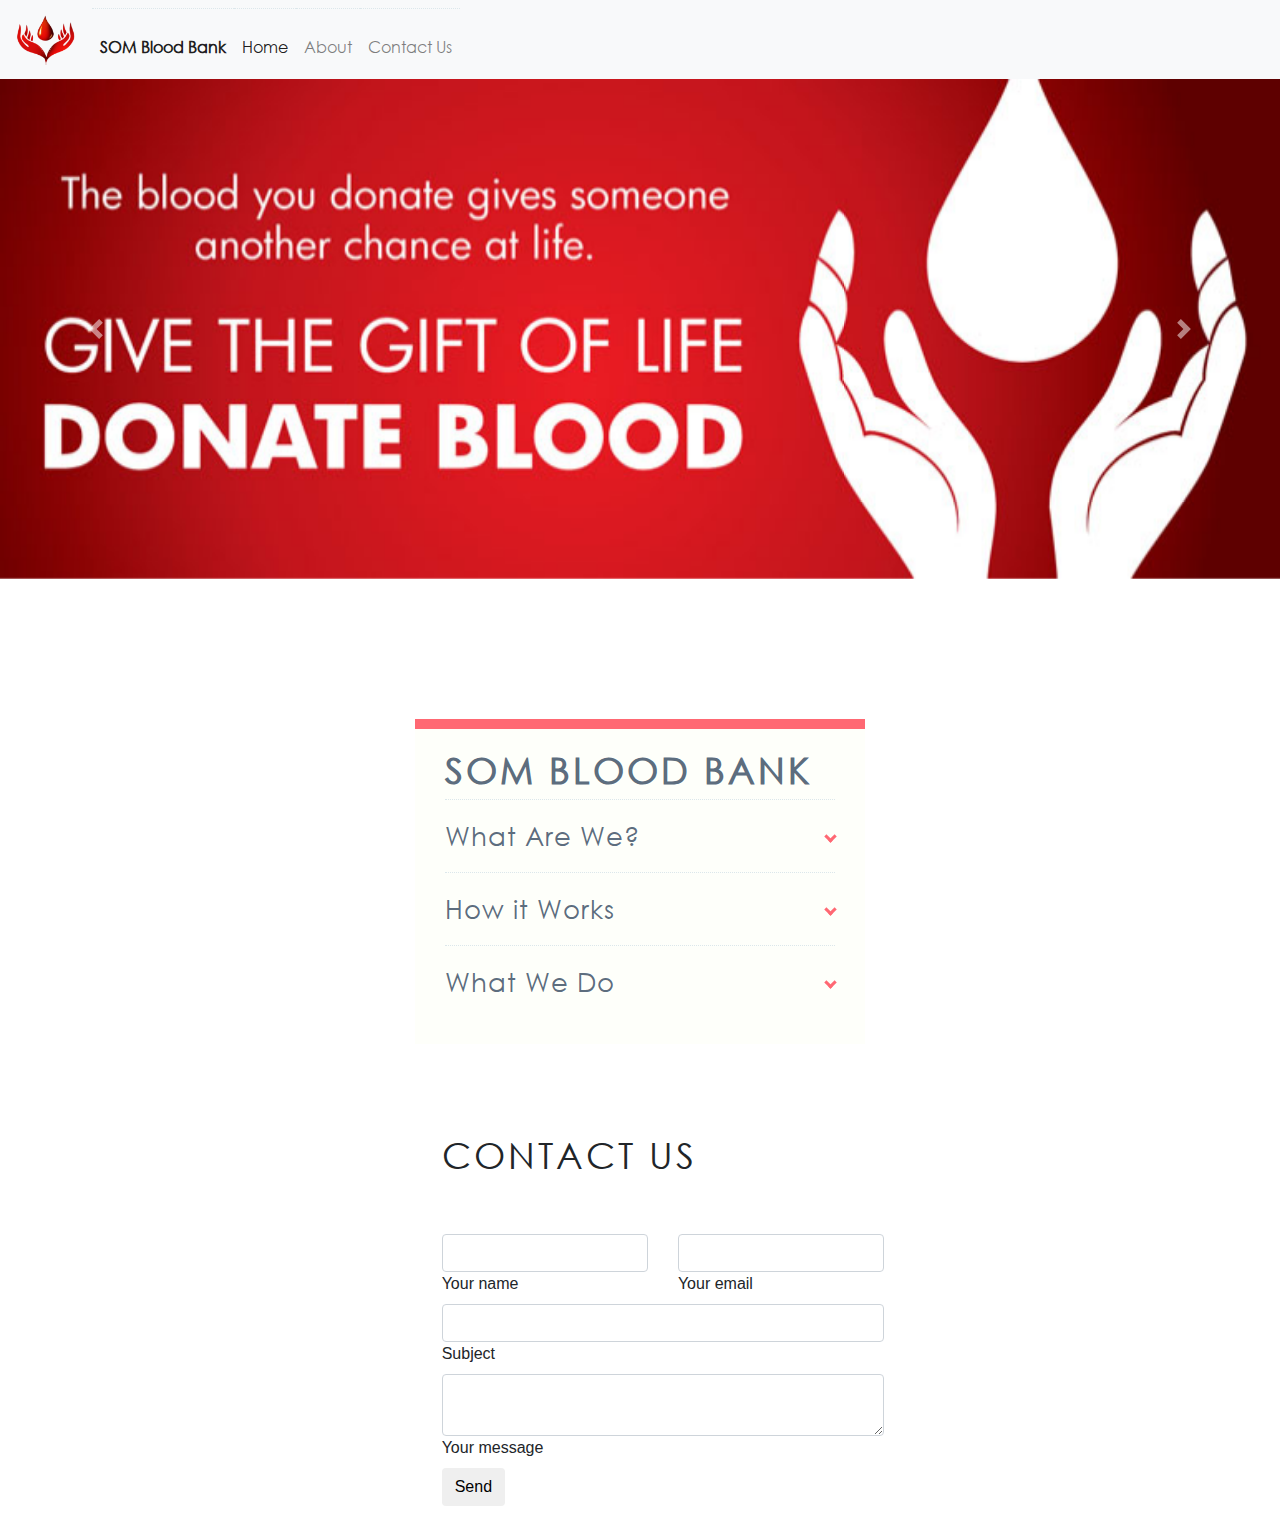
<file: fyp3/Mahnoor/index.html>
<!DOCTYPE html>
<html lang="en">
<head>
    <meta charset="UTF-8">
    <meta name="viewport" content="width=device-width, initial-scale=1.0">
    <meta http-equiv="X-UA-Compatible" content="ie=edge">
    <title>Blood Bank Website 1</title>
    <link rel="icon" href="images/brand-logo.png" type="image" sizes="16x16">
    <link rel="stylesheet" href="css/bootstrap.css">
    <link rel="stylesheet" href="css/style.css">
</head>
<body>
    
    
    
    
    
    <nav class="navbar navbar-expand-lg navbar-light bg-light">
        <a class="navbar-brand" href="index.html"><img class="brand-logo" src="images/brand-logo.png" alt=""></a>
        <button class="navbar-toggler" type="button" data-toggle="collapse" data-target="#navbarNavDropdown" aria-controls="navbarNavDropdown" aria-expanded="false" aria-label="Toggle navigation">
          <span class="navbar-toggler-icon"></span>
        </button>
        <div class="collapse navbar-collapse" id="navbarNavDropdown">
          <ul class="navbar-nav">
            <li class="nav-item active">
              <a class="nav-link" href="index.html"> <b>SOM Blood Bank</b></a>
            </li>
            <li class="nav-item active">
              <a class="nav-link" href="index.html">Home</a>
            </li>
            <li class="nav-item">
              <a class="nav-link" href="#about">About</a>
            </li>
            <li class="nav-item">
              <a class="nav-link" href="#contact">Contact Us</a>
            </li>
          </ul>
        </div>
      </nav>



    <div id="carouselExampleControls" class="carousel slide" data-ride="carousel">
            <div class="carousel-inner">
              <div class="carousel-item active">
                <img style="height: 500px" class="d-block w-100" src="images/bannerImage1.jpg" alt="First slide">
              </div>
              <div class="carousel-item">
                <img style="height: 500px" class="d-block w-100" src="images/bannerImage2.jpg"Second slide">
              </div>
              <div class="carousel-item">
                <img style="height: 500px" class="d-block w-100" src="images/bannerImage3.jpg"Third slide">
              </div>
            </div>
            <a class="carousel-control-prev" href="#carouselExampleControls" role="button" data-slide="prev">
              <span class="carousel-control-prev-icon" aria-hidden="true"></span>
              <span class="sr-only">Previous</span>
            </a>
            <a class="carousel-control-next" href="#carouselExampleControls" role="button" data-slide="next">
              <span class="carousel-control-next-icon" aria-hidden="true"></span>
              <span class="sr-only">Next</span>
            </a>
    </div>

    <div class="spacer">

    </div>


    <!-- ABOUT ACCORDIAN STARTS -->

    <div id="about" class="accordian">

    <h1 style="font-weight: bolder"><b>SOM Blood Bank</b></h1>
<ul>
  <li>
    <input type="checkbox" checked>
    <i></i>
    <h2>What Are We?</h2>
    <p>This page was written in HTML and CSS. The CSS was compiled from SASS. I used Normalize as my CSS reset and -prefix-free to save myself some headaches. I haven't quite gotten the hang of Slim for compiling into HTML, but someday I'll use it since its syntax compliments that of SASS. Regardless, this could all be done in plain HTML and CSS.</p>
  </li>
  <li>
    <input type="checkbox" checked>
    <i></i>
    <h2>How it Works</h2>
    <p>Using the sibling and checked selectors, we can determine the styling of sibling elements based on the checked state of the checkbox input element. One use, as demonstrated here, is an entirely CSS and HTML accordion element. Media queries are used to make the element responsive to different screen sizes.</p>
  </li>
  <li>
    <input type="checkbox" checked>
    <i></i>
    <h2>What We Do</h2>
    <p>By making the open state default for when :checked isn't detected, we can make this system accessable for browsers that don't recognize :checked. The fallback is simply an open accordion. The accordion can be manipulated with Javascript (if needed) by changing the "checked" property of the input element.</p>
  </li>
</ul>

</div>

    <!-- ABOUT ACCORDIAN ENDS  -->






    <!-- CONTACT US STARTS -->

    <div id="contact" class="container-fluid">
        <div class="row">
            <div class="col-4">

            </div>

            <div class="col-4">
                    <section class="contact mb-4">

                            <h1 style="">Contact us</h1>
                          <div class="spacer"></div>
                        
                            <div class="row">
                        
                                <div class="col-md-9 mb-md-0 mb-5">
                                    <form id="contact-form" name="contact-form" action="mail.php" method="POST">
                        
                                        <div class="row">
                        
                                            <div class="col-md-6">
                                                <div class="md-form mb-0">
                                                    <input type="text" id="name" name="name" class="form-control">
                                                    <label for="name" class="">Your name</label>
                                                </div>
                                            </div>
                        
                                            <div class="col-md-6">
                                                <div class="md-form mb-0">
                                                    <input type="text" id="email" name="email" class="form-control">
                                                    <label for="email" class="">Your email</label>
                                                </div>
                                            </div>
                        
                                        </div>
                        
                                        <div class="row">
                                            <div class="col-md-12">
                                                <div class="md-form mb-0">
                                                    <input type="text" id="subject" name="subject" class="form-control">
                                                    <label for="subject" class="">Subject</label>
                                                </div>
                                            </div>
                                        </div>
                        
                                        <div class="row">
                        
                                            <div class="col-md-12">
                        
                                                <div class="md-form">
                                                    <textarea type="text" id="message" name="message" rows="2" class="form-control md-textarea"></textarea>
                                                    <label for="message">Your message</label>
                                                </div>
                        
                                            </div>
                                        </div>
                        
                                    </form>
                        
                                    <div class="text-center text-md-left">
                                        <button class="btn">Send</button>
                                    </div>
                                    <div class="status"></div>
                                </div>
                        
                
                        
                            </div>
                        
                    </section>
            </div>

            <div class="col-4">

            </div>
        </div>
    </div>


    <!-- CONTACT US ENDS -->

</script>

<script src="js/jquery.js"></script>
<script src="js/bootstrap.js"></script>   
</body>
</html>
</file>
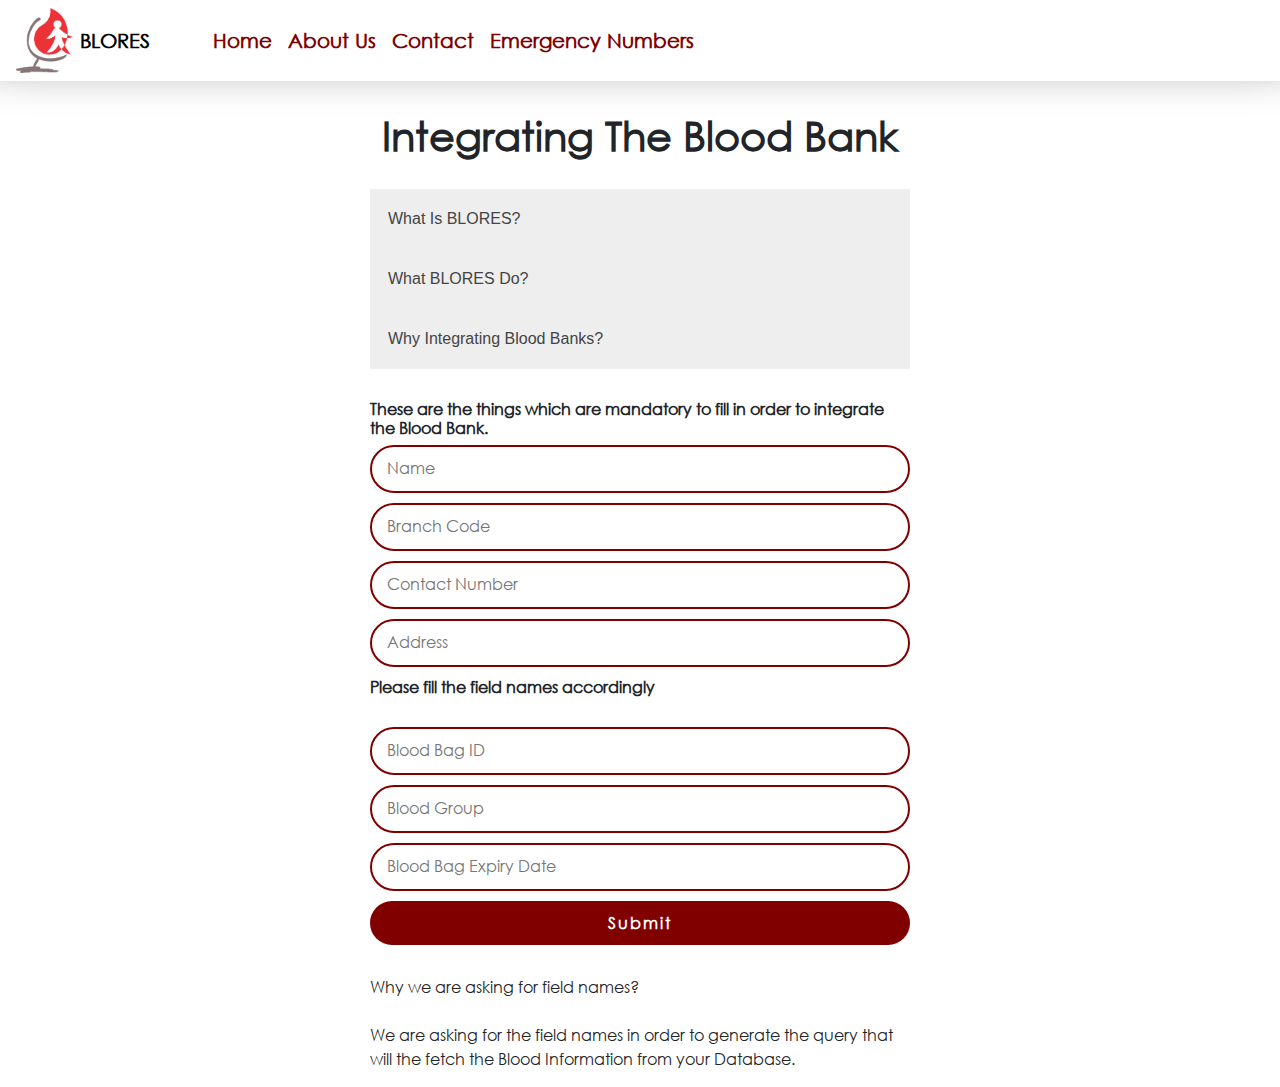
<file: fyp3/blores/bb-registration.html>
<!DOCTYPE html>
<html lang="en">
<head>
    <meta charset="UTF-8">
    <meta name="viewport" content="width=device-width, initial-scale=1.0">
    <meta http-equiv="X-UA-Compatible" content="ie=edge">
    <title>Blood Bank Integration | BLORES</title>
    <link rel="icon" href="images/brand-logo.png" type="image" sizes="16x16">
    <link rel="stylesheet" href="css/bootstrap.css">
    <link rel="stylesheet" href="css/style.css">
</head>
<body>
    <div class="container-fluid main">
        <nav class="navbar navbar-expand-lg navbar-light bg-light">
            <a class="brand-logo" href="index.html"><img src="images/brand-logo.png" alt=""></a>
            <div class="heading">
                <h1>BLORES</h1>
            </div>
            <button class="navbar-toggler" type="button" data-toggle="collapse" data-target="#navbarNavAltMarkup" aria-controls="navbarNavAltMarkup" aria-expanded="false" aria-label="Toggle navigation">
              <span class="navbar-toggler-icon"></span>
            </button>
            <div class="collapse navbar-collapse" id="navbarNavAltMarkup">
              <div class="navbar-nav">
                <a class="nav-item nav-link" href="#">Home</a>
                <a class="nav-item nav-link" href="#">About Us</a>
                <a class="nav-item nav-link" href="#">Contact</a>
                <a class="nav-item nav-link" href="#">Emergency Numbers</a>
              </div>
            </div>
          </nav>

          <div class="spacer"></div>

          <h1 class="headingBBReg">Integrating The Blood Bank</h1>
          <div class="spacer"></div>

          <div class="container">
              <div class="row">
                  <div class="col-lg-3">

                  </div>

                  <div class="col-lg-6">
                    <div class="bb-registrationAccordian">
                        <button class="accordion">What Is BLORES? </button>
                        <div class="panel">
                          <p>This web
                            app would be able to help people in finding their desired blood . This web app
                            allows people to search for blood online which will give result of the blood bank
                            available with the blood anytime and anywhere. Through this web app the donor
                            will also get a full report of his blood test at the time of donating blood in exchange
                            of the other blood . This web app would also recommend the blood needy to the
                            nearest blood banks to his current location .The main goal of this web app is to
                            provide a suitable and a single platform for people in need of blood search easier
                            and faster.</p>
                        </div>
                        
                        <button class="accordion">What BLORES Do?</button>
                        <div class="panel">
                          <p>A web app where you can find &amp; reserve blood when in need and can take-away in the
                            given amount of time. This web-app will give a simple platform to various blood banks to
                            connect and share their blood bags with the people in need. Through this web app when
                            a family is in need of blood, they can go to our web-app, register themselves and search
                            for their required blood group, then the list of blood banks will be displayed of those who
                            possess those blood groups. After reserving that blood in the blood bank, the user will
                            be navigated to that respective blood bank. There the blood will be reserved for two
                            hours. When the user reserves the blood, the user will be notified through a confirmation
                            message about the reservation. With that the countdown will start for the user until he
                            comes and collect that blood bottle, after which if the person does not come and collect,
                            the booking will be given to the other person in line.
                            The person who donates the blood for the sake of getting the blood in return, his medical
                            report will be maintained accordingly, and will be updated as many times as he donates
                            the blood</p>
                        </div>
                        
                        <button class="accordion">Why Integrating Blood Banks?</button>
                        <div class="panel">
                          <p>The intergration of more blood banks - more needy persons can avail.
                              We are not having any confidential sort of data of any particular blood 
                              bank. We are collecting only few attributes of Blood bag even the identity 
                              of the owner is also unknown.
                          </p>
                        </div>
                        
                     </div>
                </div>

                <div class="col-lg-3">
                      
                </div>
              </div>
          </div>

          <div class="container">
              <div class="row">
                  <div class="col-lg-3">

                  </div>

                <div class="col-lg-6">
                <div class="spacer"></div>
                
                <form action="">
                    <h6>
                        These are the things which are mandatory to fill in order to integrate the Blood Bank.
                    </h6>
                     <input class="commonInput" type="text" placeholder="Name">
                     <input class="commonInput" type="text" placeholder="Branch Code">
                     <input class="commonInput" type="text" placeholder="Contact Number">
                     <input class="commonInput" type="text" placeholder="Address">
                    
                     <h6>
                         Please fill the field names accordingly
                     </h6>

                    <div class="spacer"></div>

                     <input class="commonInput" type="text" placeholder="Blood Bag ID">
                     <input class="commonInput" type="text" placeholder="Blood Group">
                     <input class="commonInput" type="text" placeholder="Blood Bag Expiry Date">
                     <button class="loginButton">Submit</button>
                </form>
               <div class="wrapperRegistration">
                <div class="spacer"></div>
                <div class="spacer"></div>
                <p>
                    Why we are asking for field names? <br>
                    <br> We are asking for the field names 
                    in order to generate the query that will the fetch the Blood Information from your Database.

                </p>
                </div>

               </div>
                <div class="col-lg-3">
                      
                </div>
              </div>
          </div>




         





<script>
var acc = document.getElementsByClassName("accordion");
var i;

for (i = 0; i < acc.length; i++) {
  acc[i].addEventListener("click", function() {
    this.classList.toggle("active");
    var panel = this.nextElementSibling;
    if (panel.style.maxHeight) {
      panel.style.maxHeight = null;
    } else {
      panel.style.maxHeight = panel.scrollHeight + "px";
    }
  });
}

</script>












<script src="js/jquery.js"></script>
    <script src="js/bootstrap.js"></script>
</body>
</html>
</file>
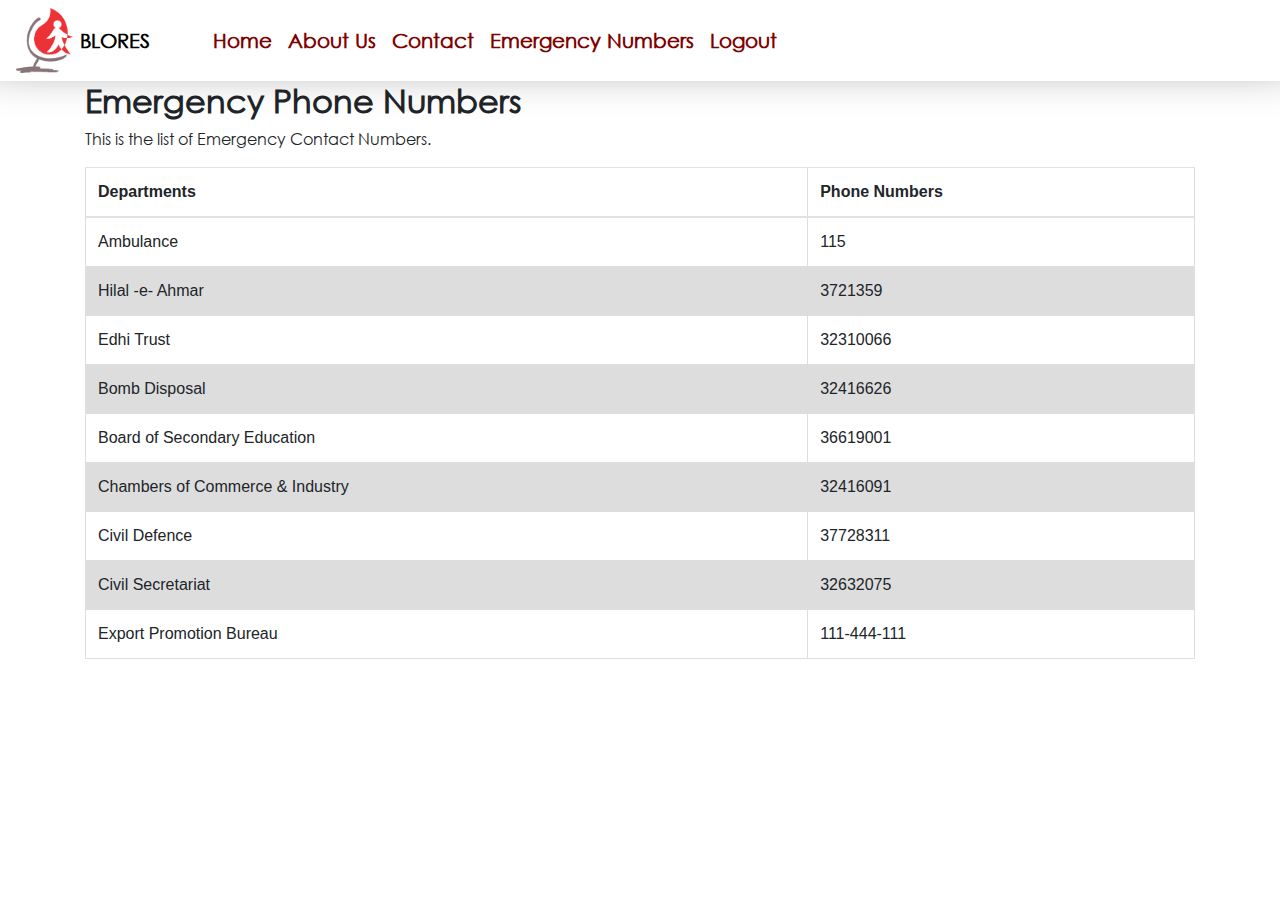
<file: fyp3/blores/emergencyNumbers.html>
<!DOCTYPE html>
<html lang="en">
<head>
    <meta charset="UTF-8">
    <meta name="viewport" content="width=device-width, initial-scale=1.0">
    <meta http-equiv="X-UA-Compatible" content="ie=edge">
    <title>Emergency Numbers | BLORES</title>
    <link rel="icon" href="images/brand-logo.png" type="image" sizes="16x16">
    <link rel="stylesheet" href="css/bootstrap.css">
    <link rel="stylesheet" href="css/style.css">
</head>
<body>
    <div class="container-fluid main">
        <nav class="navbar navbar-expand-lg navbar-light bg-light">
            <a class="brand-logo" href="index.html"><img src="images/brand-logo.png" alt=""></a>
            <div class="heading">
                <h1>BLORES</h1>
            </div>
            <button class="navbar-toggler" type="button" data-toggle="collapse" data-target="#navbarNavAltMarkup" aria-controls="navbarNavAltMarkup" aria-expanded="false" aria-label="Toggle navigation">
              <span class="navbar-toggler-icon"></span>
            </button>
            <div class="collapse navbar-collapse" id="navbarNavAltMarkup">
              <div class="navbar-nav">
                <a class="nav-item nav-link" href="#">Home</a>
                <a class="nav-item nav-link" href="#">About Us</a>
                <a class="nav-item nav-link" href="#">Contact</a>
                <a class="nav-item nav-link" href="emergencyNumbers.html">Emergency Numbers</a>
                <a class="nav-item nav-link" href="logout.php">Logout</a>
                
              </div>
            </div>
          </nav>




                <div class="container">
                <h2>Emergency Phone Numbers</h2>
                <p>This is the list of Emergency Contact Numbers.</p>            
                <table class="table">
                    <thead>
                    <tr>
                        <th>Departments</th>
                        <th>Phone Numbers</th>
                    </tr>
                    </thead>
                    <tbody>
                    <tr>
                        <td>Ambulance</td>
                        <td>115</td>
                    </tr>
                    <tr>
                        <td>Hilal -e- Ahmar</td>
                        <td>3721359</td>
                    </tr>
                    <tr>
                        <td>Edhi Trust</td>
                        <td>32310066</td>
                    </tr>
                    <tr>
                        <td>Bomb Disposal</td>
                        <td>32416626</td>
                    </tr>
                    <tr>
                       <td>Board of Secondary Education</td>
                       <td>36619001</td>
                    </tr>
                    <tr>
                        <td>Chambers of Commerce & Industry</td>
                        <td>32416091</td>
                    </tr>
                    <tr>
                        <td>Civil Defence</td>
                        <td>37728311</td>
                    </tr>
                    <tr>
                        <td>Civil Secretariat</td>
                        <td>32632075</td>
                    </tr>
                    <tr>
                            <td>Export Promotion Bureau</td>
                            <td>111-444-111</td>
                        </tr>
                    </tbody>
                </table>
                </div>




<script src="js/jquery.js"></script>
<script src="js/bootstrap.js"></script>
</body>
</html>
</file>
<file: fyp3/Mahnoor/css/style.css>
@font-face {
    font-family: Century Gothic;
    src: url(../fonts/GOTHIC.TTF);
  }

p,a {
      font-family: Century Gothic;
  }

h1,h2,h3,h4,h5,h6 {
      font-family: Century Gothic;
      font-weight: 1000;
}

.spacer {
    height: 50px;
}


.brand-logo {
    height: 50px;
}

.navbar {
    box-shadow: 0px -20px 33px -2px black;
}


.commonBox {
    height: 200px;
}

.boxColor2 {
    background-color: #ffd6bf;
}

.boxColor1 {
    background-color: #ef473a;
}

 /* ABOUT ACCORDIAN STARTS  */
 .transition, p, ul li i:before, ul li i:after {
    transition: all 0.25s ease-in-out;
  }
  
  .flipIn, h1, ul li {
    animation: flipdown 0.5s ease both;
  }
  
  .no-select, h2 {
    -webkit-tap-highlight-color: rgba(0, 0, 0, 0);
    -webkit-touch-callout: none;
    -webkit-user-select: none;
    -khtml-user-select: none;
    -moz-user-select: none;
    -ms-user-select: none;
    user-select: none;
  }
  
  .accordian {
    width: 100%;
    height: 100%;
    perspective: 900;
    background-color: #dce7eb;
    font-family: "Century Gothic";
    color: rgba(48, 69, 92, 0.8);
    min-height: 0;
    display: inline-block;
    position: relative;
    left: 50%;
    margin: 90px 0;
    transform: translate(-50%, 0);
    box-shadow: 0 10px 0 0 #ff6873 inset;
    background-color: #fefffa;
    max-width: 450px;
    padding: 30px;
  }
  @media (max-width: 550px) {
    body {
      box-sizing: border-box;
      transform: translate(0, 0);
      max-width: 100%;
      min-height: 100%;
      margin: 0;
      left: 0;
    }
  }
  

  
  h1 {
    text-transform: uppercase;
    font-size: 36px;
    line-height: 42px;
    letter-spacing: 3px;
    font-weight: 100;
  }
  
  h2 {
    font-size: 26px;
    line-height: 34px;
    font-weight: 300;
    letter-spacing: 1px;
    display: block;
    background-color: #fefffa;
    margin: 0;
    cursor: pointer;
  }
  
  p {
    color: rgba(48, 69, 92, 0.8);
    font-size: 17px;
    line-height: 26px;
    letter-spacing: 1px;
    position: relative;
    overflow: hidden;
    max-height: 800px;
    opacity: 1;
    transform: translate(0, 0);
    margin-top: 14px;
    z-index: 2;
  }
  
  ul {
    list-style: none;
    perspective: 900;
    padding: 0;
    margin: 0;
  }
  ul li {
    position: relative;
    padding: 0;
    margin: 0;
    padding-bottom: 4px;
    padding-top: 18px;
    border-top: 1px dotted #dce7eb;
  }
  ul li:nth-of-type(1) {
    animation-delay: 0.5s;
  }
  ul li:nth-of-type(2) {
    animation-delay: 0.75s;
  }
  ul li:nth-of-type(3) {
    animation-delay: 1s;
  }
  ul li:last-of-type {
    padding-bottom: 0;
  }
  ul li i {
    position: absolute;
    transform: translate(-6px, 0);
    margin-top: 16px;
    right: 0;
  }
  ul li i:before, ul li i:after {
    content: "";
    position: absolute;
    background-color: #ff6873;
    width: 3px;
    height: 9px;
  }
  ul li i:before {
    transform: translate(-2px, 0) rotate(45deg);
  }
  ul li i:after {
    transform: translate(2px, 0) rotate(-45deg);
  }
  ul li input[type=checkbox] {
    position: absolute;
    cursor: pointer;
    width: 100%;
    height: 100%;
    z-index: 1;
    opacity: 0;
  }
  ul li input[type=checkbox]:checked ~ p {
    margin-top: 0;
    max-height: 0;
    opacity: 0;
    transform: translate(0, 50%);
  }
  ul li input[type=checkbox]:checked ~ i:before {
    transform: translate(2px, 0) rotate(45deg);
  }
  ul li input[type=checkbox]:checked ~ i:after {
    transform: translate(-2px, 0) rotate(-45deg);
  }
  
  @keyframes flipdown {
    0% {
      opacity: 0;
      transform-origin: top center;
      transform: rotateX(-90deg);
    }
    5% {
      opacity: 1;
    }
    80% {
      transform: rotateX(8deg);
    }
    83% {
      transform: rotateX(6deg);
    }
    92% {
      transform: rotateX(-3deg);
    }
    100% {
      transform-origin: top center;
      transform: rotateX(0deg);
    }
  }
/*  ABOUT ACCORDIAN ENDS   */


.contact {
    width: 600px;
}
</file>
<file: fyp3/blores/css/style.css>
@font-face {
    font-family: Century Gothic;
    src: url(../fonts/GOTHIC.TTF);
  }

  p,a {
      font-family: Century Gothic;
  }

  h1,h2,h3,h4,h5,h6 {
      font-family: Century Gothic;
      font-weight: 1000;
  }

  button:focus, textarea:focus, input:focus{
    outline: none;
}

  body {
      background: white;
  }

.main {
    height: 100vh;
    width: 100%;
    margin: 0;
    padding: 0;
}

.brand-logo img {
    height: 65px;
}

nav ul {
    display: flex;
    list-style: none;
    font-size: 1.5vw;
    font-weight: bolder;
}

nav a.nav-item {
    color: maroon !important;
    font-weight: bold;
    font-size: 20px;
}

nav a.nav-item:hover {
    color: black !important;
}

.navbar-collapse {
    margin-left: 5% !important;
}

.heading h1{
    color: black;
    font-size: 20px;
    margin-top: 12.5%;
    padding-right: 10%;
    padding-left: 10%;
}

.bg-light {
    background: #fff !important;
    box-shadow: 0px -55px 60px 20px black;
}

.colomns {
    margin-top: 100px;
}

.midHeading {
    font-size: 25px;
    text-align: center;
    font-weight: bolder;
}

.inputs {
    text-align: center;
}

.commonInput {
     margin-bottom: 10px;
     border-radius: 50px;
     border: 2px solid maroon;
     width: 100%;
     padding: 10px; 
}

.commonInput2 {
    margin-bottom: 10px;
    border-radius: 50px;
    border: 2px solid maroon;
    width: 25%;
    padding: 10px; 
}

.commonInput::placeholder {
    font-family: Century Gothic;
    padding-left: 5px;
}

.commonInput2::placeholder {
    font-family: Century Gothic;
    padding-left: 5px;
}

.loginButton {
     width: 100%;
     background: maroon;
     border: 0px solid maroon;
     color: #fff;
     font-family: century gothic;
     padding: 10px;
     border-radius: 50px;
     font-weight: bolder;
     letter-spacing: 2px;
}

.loginButton:hover {
    transition:0.3s ease-in-out;
    background: #000;
}

.loginButton2 {
    width: 100%;
    background: maroon;
    border: 0px solid maroon;
    color: #fff;
    font-family: century gothic;
    padding: 10px;
    border-radius: 50px;
    font-weight: bolder;
    letter-spacing: 2px;
    width: 25%;
}

.loginButton2:hover {
    transition:0.3s ease-in-out;
    background: #000;
}

.buttons p {
    text-align: center;
    margin-top: 10px;
}

.userDashboard {
    margin-top: 50px;
}

.searchBarBox {
    width: 100%;
    text-align: center;
    border-top-left-radius: 50px;
    border-bottom-left-radius: 50px;
    border: 2px solid maroon;
    padding: 10px;
}

.searchBarBox::placeholder {
    font-family: century gothic;
}

.searchBar {
    display: flex;
    margin-top: 10px;
}

.searchBtn {
    background: maroon;
    border: 2px solid maroon;
    border-top-right-radius: 50px;
    border-bottom-right-radius: 50px;
    color: #fff;
    font-family: century gothic;
    font-weight: bolder;
    padding-right: 20px;
    cursor: pointer;
}

.navigationScreen {
    width:100% ;
    height: 100%;
    border-radius: 5px;
}

.navScreenHeading {
    font-size: 20px;
}

table {
    font-family: arial, sans-serif;
    border-collapse: collapse;
    width: 100%;
  }
  
  td, th {
    border: 1px solid #dddddd;
    text-align: left;
    padding: 8px;
  }
  
  tr:nth-child(even) {
    background-color: #dddddd;
  }

  .spacer {
      margin-top: 30px;
  }
  
  .spacer2 {
      margin-top: 20px;
  }

  .spacer3 {
      margin-top: 10px;
  }

  .usernameInputs input{
      display: block;
  }

  .paddingIssue {
      padding-left: 0;
  }

  .bbDetailsButtons  {
      display: flex;
  }

  .timeCounterHeading {
      margin-left: 10px;
  }

  /* BB Accordian Started */
  .accordion {
    background-color: #eee;
    color: #444;
    cursor: pointer;
    padding: 18px;
    width: 100%;
    text-align: left;
    border: none;
    outline: none;
    transition: 0.4s;
  }
  
  /* Add a background color to the button if it is clicked on (add the .active class with JS), and when you move the mouse over it (hover) */
  .active, .accordion:hover {
    background-color: #ccc;
  }
  
  /* Style the accordion panel. Note: hidden by default */
  .panel {
    padding: 0 18px;
    background-color: whitesmoke;
    max-height: 0;
    overflow: hidden;
    transition: max-height 0.2s ease-out;
  }
  
  
  
  /* BB Accordian ENDED */


.headingBBReg {
    text-align: center;
}

.reservation p {
  font-family: "Century Gothic";
  font-size: 20px;
}
</file>
